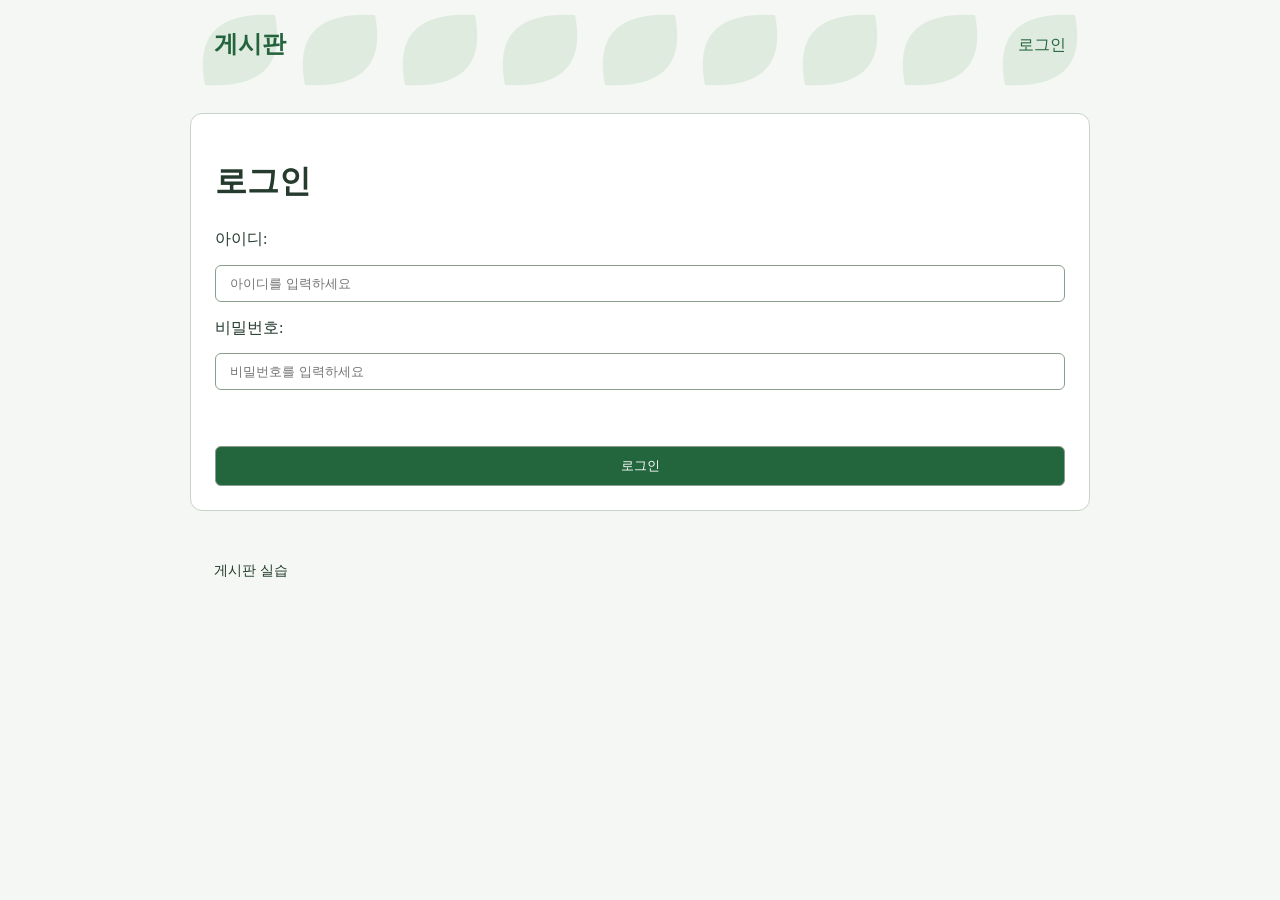
<file: index.html>
<!doctype html>
<html>
  <head>
    <meta charset="UTF-8" />
    <title>그린 게시판</title>
    <meta name="viewport" content="width=device-width, initial-scale=1" />
    <link rel="stylesheet" href="style.css" />
    <!-- script 순서 주의 -->
    <script defer src="js/auth.js"></script>
    <script defer src="js/api.js"></script>
    <script defer src="js/render.js"></script>
    <script defer src="js/list.js"></script>
  </head>
  <body>
    <!--헤더 영역-->
    <header>
      <a class="brand" href="index.html">게시판</a>
      <nav>
        <a href="index.html">게시판</a>
        <a class="write-link" href="write.html">글쓰기</a>
        <a class="login-link" href="login.html">로그인</a>
        <button class="logout-button" type="button">로그아웃</button>
      </nav>
    </header>

    <!--메인 영역-->
    <main>
      <h1>게시판</h1>
      <p id="list-message" role="status">게시글 목록</p>
      <ul id="postList"></ul>

      <div class="pagenation">
        <button id="previous-page" type="button">이전</button>
        <span id="page-number">1페이지</span>
        <button id="next-page" type="button">다음</button>
      </div>
    </main>

    <!--하단 풋터 영역-->
    <footer>게시판 실습</footer>
  </body>
</html>
</file>
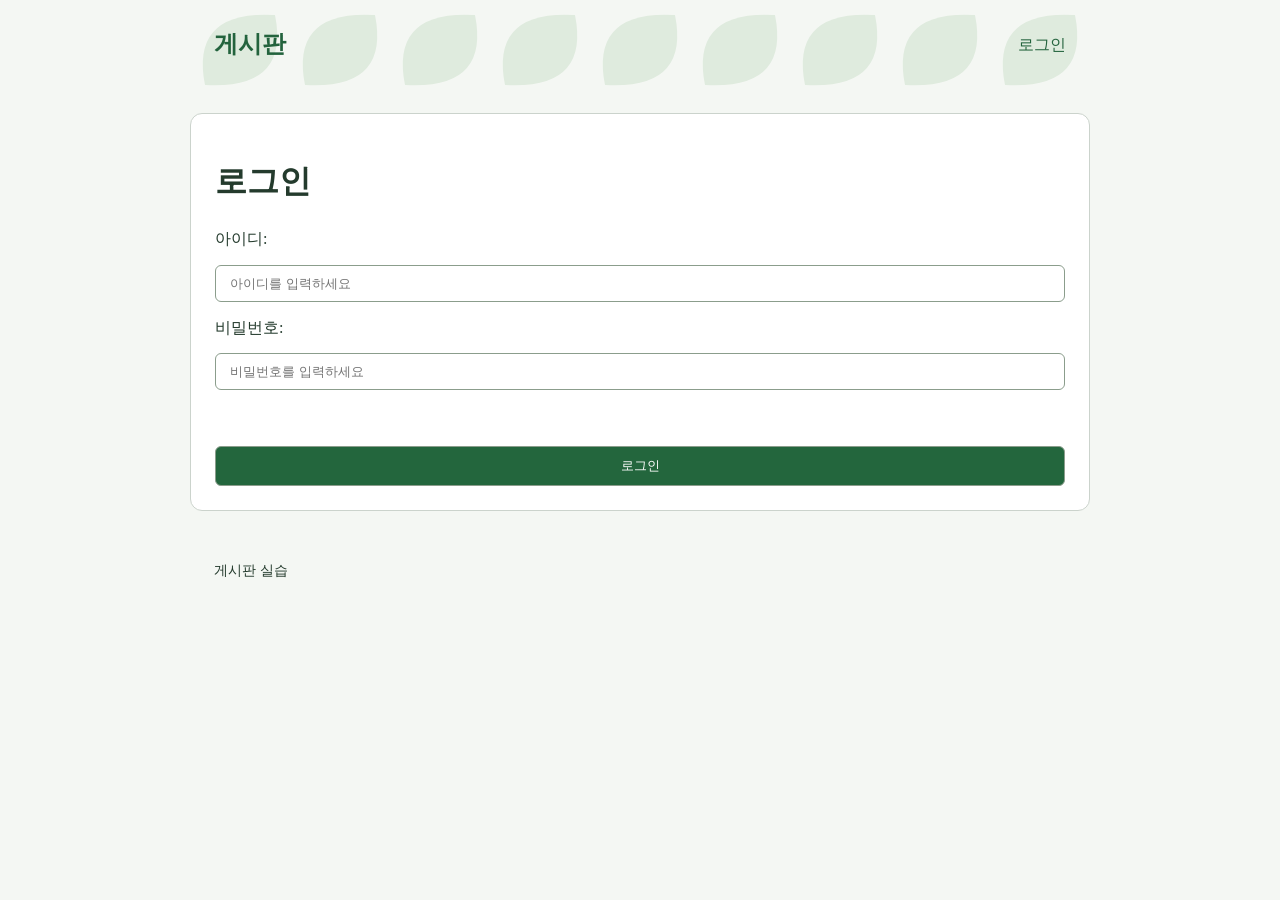
<file: detail.html>
<!doctype html>
<html>
  <head>
    <meta charset="UTF-8" />
    <title>게시판</title>
    <link rel="stylesheet" href="style.css" />
    <script defer src="js/auth.js"></script>
    <script defer src="js/api.js"></script>
    <script defer src="js/render.js"></script>
    <script defer src="js/detail.js"></script>
    <meta name="viewport" content="width=device-width, initial-scale=1" />
  </head>

  <body>
    <!--헤더-->
    <header>
      <a class="brand" href="index.html">게시판</a>
      <nav>
        <a href="index.html">게시판</a>
        <a class="write-link" href="write.html">글쓰기</a>
        <a class="login-link" href="login.html">로그인</a>
        <button class="logout-button" type="button">로그아웃</button>
      </nav>
    </header>
    <!--바디-->
    <main>
      <article>
        <h1 id="post-title"></h1>
        <p id="post-meta" class="meta"></p>
        <p id="post-content"></p>
        <p id="post-message"></p>
        <button id="retry-post" type="button" hidden>게시글 다시 로드</button>
      </article>
      <a href="index.html">목록으로</a>
      <section id="comments-section">
        <h2>댓글</h2>
        <!-- 목록 영역 -->
        <p id="#comment-message"></p>
        <ul id="comment-list"></ul>
        <!-- 댓글 입력창 -->
        <form id="comment-form">
          <label>댓글내용</label>
          <textarea id="comment-content" name="content" required></textarea>
          <button type="submit">댓글 등록</button>
        </form>
      </section>
    </main>
    <!--풋터-->
    <footer></footer>
  </body>
</html>
</file>
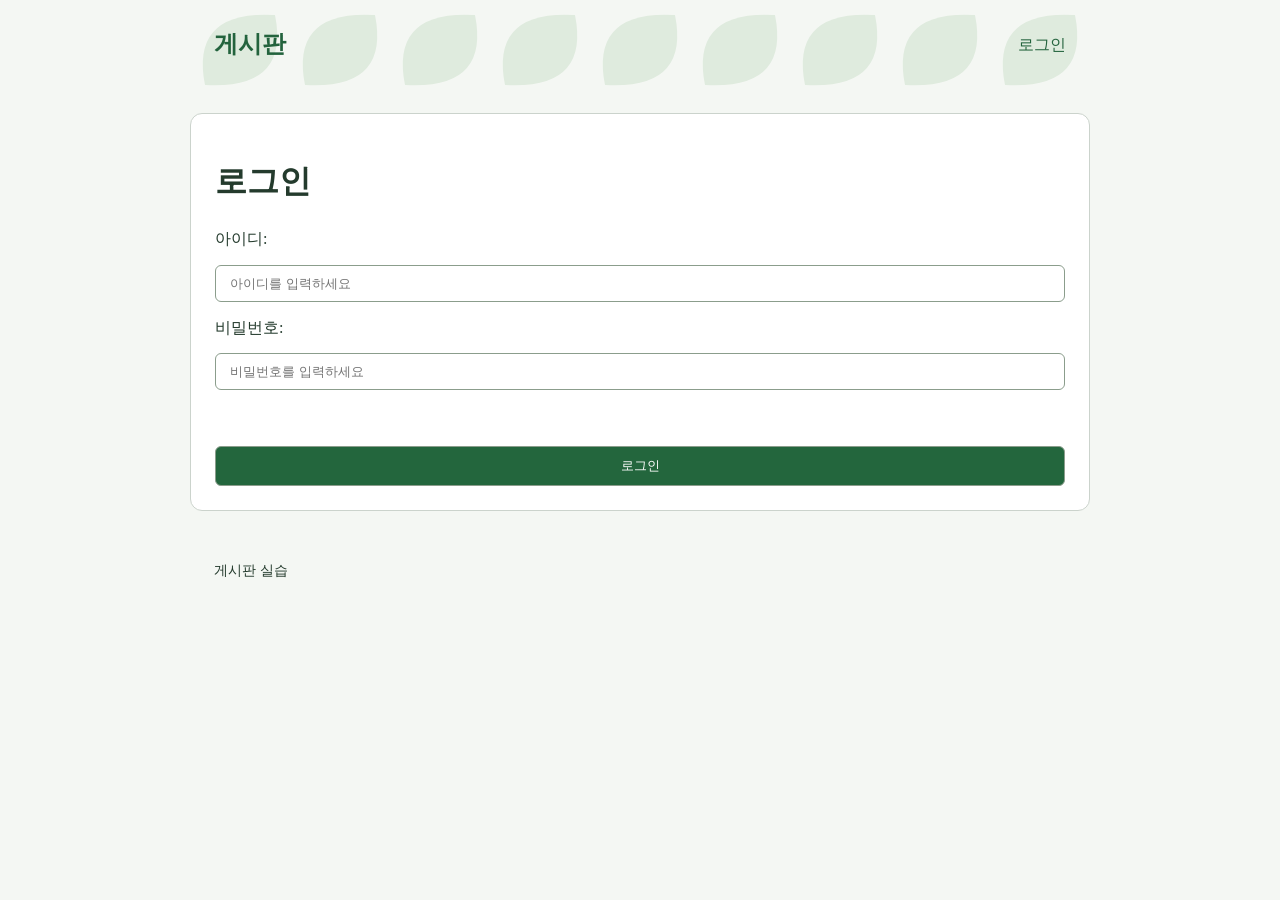
<file: login.html>
<!doctype html>
<html>
  <head>
    <meta charset="UTF-8" />
    <title>로그인 | 게시판</title>
    <link rel="stylesheet" href="style.css" />
    <meta name="viewport" content="width=device-width, initial-scale=1" />
    <script defer src="js/auth.js"></script>
    <script defer src="js/api.js"></script>
    <script defer src="js/login.js"></script>
  </head>
  <body>
    <header>
      <a class="brand" href="index.html">게시판</a>
      <nav>
        <a href="index.html">게시판</a>
        <a class="write-link" href="write.html">글쓰기</a>
        <a class="login-link" href="login.html">로그인</a>
        <button class="logout-button" type="button">로그아웃</button>
      </nav>
    </header>
    <main>
      <h1>로그인</h1>
      <form id="login-form">
        <label>아이디:</label>
        <input
          id="username"
          type="text"
          required
          placeholder="아이디를 입력하세요"
        />
        <label>비밀번호:</label>
        <input
          id="password"
          type="password"
          required
          placeholder="비밀번호를 입력하세요"
        />
        <p id="login-message"></p>
        <button type="submit">로그인</button>
      </form>
    </main>
    <footer>게시판 실습</footer>
  </body>
</html>
</file>
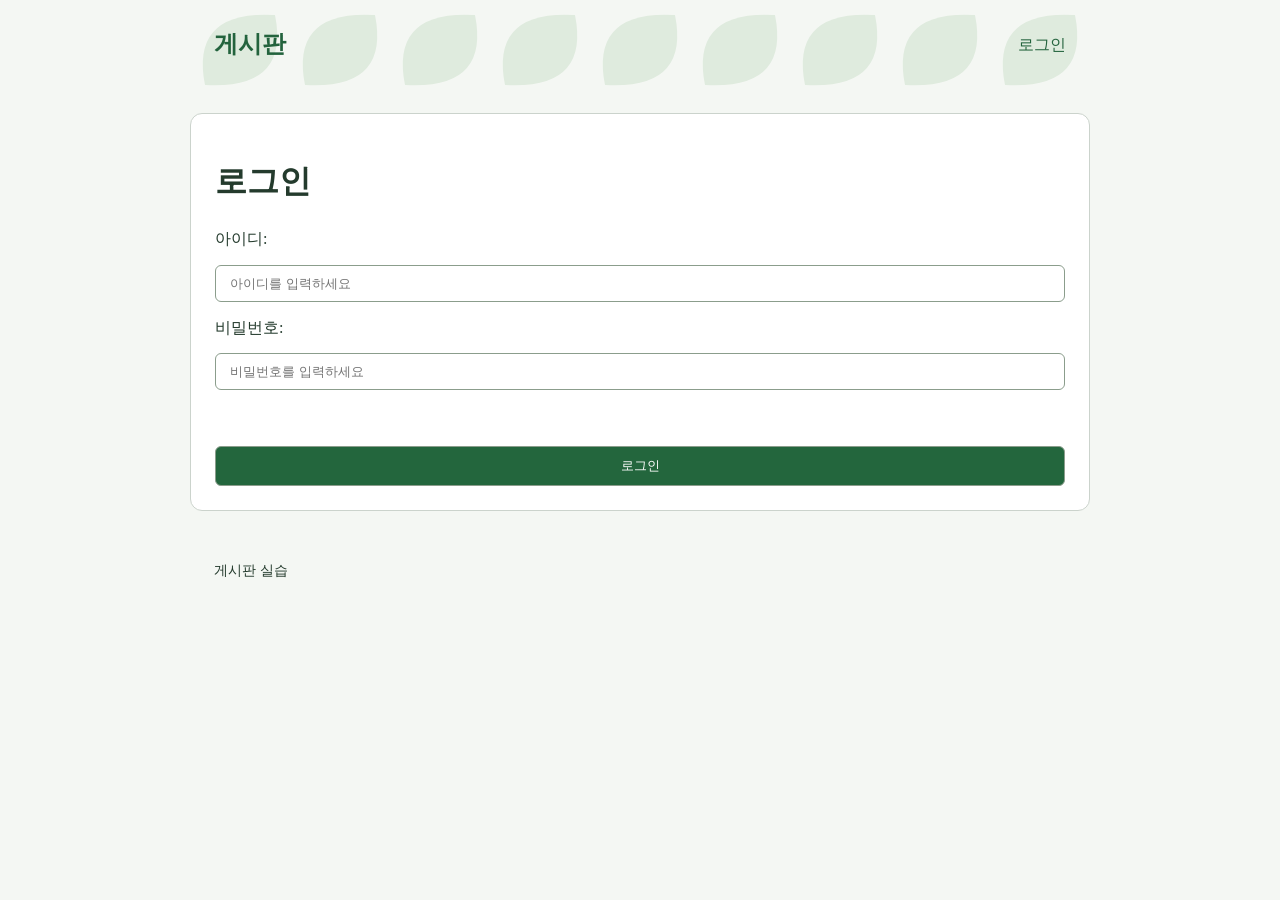
<file: write.html>
<!doctype html>
<html>
  <head>
    <meta charset="UTF-8" />
    <title>게시글 등록 | 게시판</title>
    <link rel="stylesheet" href="style.css" />
    <meta name="viewport" content="width=device-width, initial-scale=1" />
    <script defer src="js/auth.js"></script>
    <script defer src="js/api.js"></script>
    <script defer src="js/write.js"></script>
  </head>
  <body>
    <header>
      <a class="brand" href="index.html">게시판</a>
      <nav>
        <a href="index.html">게시판</a>
        <a class="write-link" href="write.html">글쓰기</a>
        <a class="login-link" href="login.html">로그인</a>
        <button class="logout-button" type="button">로그아웃</button>
      </nav>
    </header>
    <main>
      <h1>글쓰기</h1>
      <form id="post-form">
        <label>제목</label>
        <input id="title" type="text" required /><br />
        <label>본문</label>
        <textarea id="content" required></textarea>
        <p id="form-message"></p>
        <button type="submit">게시글 등록</button>
        <a href="index.html">목록으로</a>
      </form>
    </main>
    <footer>게시판 실습</footer>
  </body>
</html>
</file>
<file: style.css>
* {
  box-sizing: border-box;
}

body {
  margin: 0;
  background-color: #f4f7f3;
  color: #243b2d;
  line-height: 1.7;
}

header,
main,
footer {
  width: 92%;
  max-width: 900px;
  margin: 0 auto;
  padding: 24px;
}

main {
  margin-top: 24px;
  margin-bottom: 24px;
  background: white;
  border: 1px solid #cbd3cc;
  border-radius: 12px;
}

a {
  color: #23633d;
}

h1,
h2 {
  line-height: 1.4;
}

.brand {
  font-size: 24px;
  font-weight: bold;
  text-decoration: none;
}

.mata,
footer {
  color: 526346;
  font-size: 14px;
}

ul {
  list-style: none;
  padding: 0px;
}

li {
  padding: 18px 0;
  border-bottom: 1px solid #dce4dc;
}

button,
input,
textarea {
  padding: 10px 14px;
  border: 1px solid #8b9d8c;
  border-radius: 6px;
}

button {
  background: #23663d;
  color: white;
  cursor: pointer;
  transition:
    background-color 0.15s,
    trasform 0.15s;
}

button:hover:not(:disabled) {
  background: #174c2c;
}

button:active:not(:disabled) {
  transform: scale(0.98s);
}

button:disabled {
  background: #647269;
  cursor: not-allowed;
}

input,
textarea {
  width: 100%;
  background: white;
  color: 243b2d;
}

header {
  display: flex;
  align-items: center;
  justify-content: space-between;
  flex-wrap: wrap;
  gap: 16px;
  background-image: url(images/leaf.svg);
  /* bckground-repeat: no-repeat; */
  background-position: left top;
}

nav,
.meta,
.pagenation {
  display: flex;
  align-items: center;
  gap: 16px;
}

.pagenation {
  justify-content: center;
  margin-top: 24px;
}

form {
  display: flex;
  flex-direction: column;
  gap: 12px;
}

#post-content,
#comment-list p {
  white-space: pre-wrap;
  overflow-wrap: anywhere;
}

.post-list a {
  overflow-wrap: anywhere;
}

img {
  max-width: 100%;
  height: auto;
}

nav > a {
  text-decoration: none;
}

form input:focus,
form textarea:focus {
  border-color: #23663d;
}

a:hover {
  text-decoration: underline;
}

@media (max-width: 600px) {
  header,
  main,
  footer {
    padding: 16px;
  }

  nav {
    flex-wrap: wrap;
    gap: 8px;
  }

  button[type="submit"] {
    width: 100%;
  }
}
</file>
